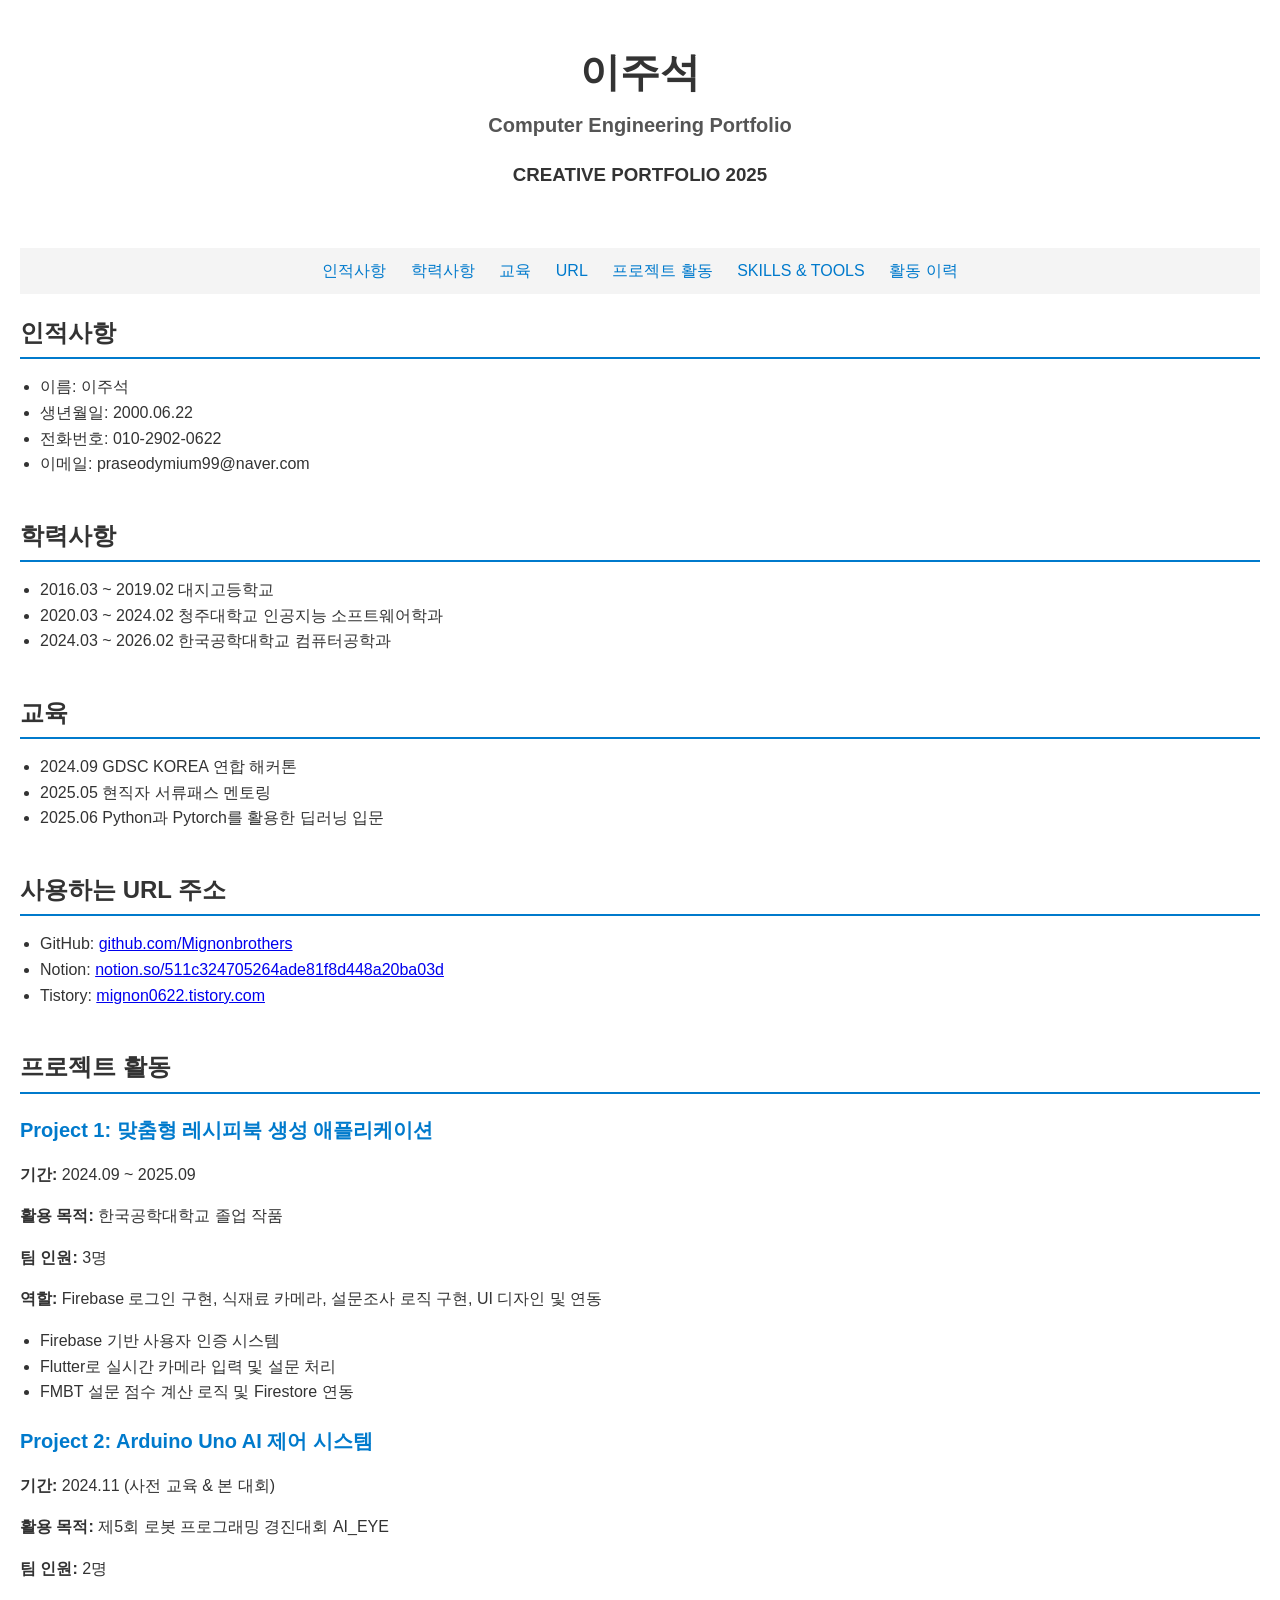
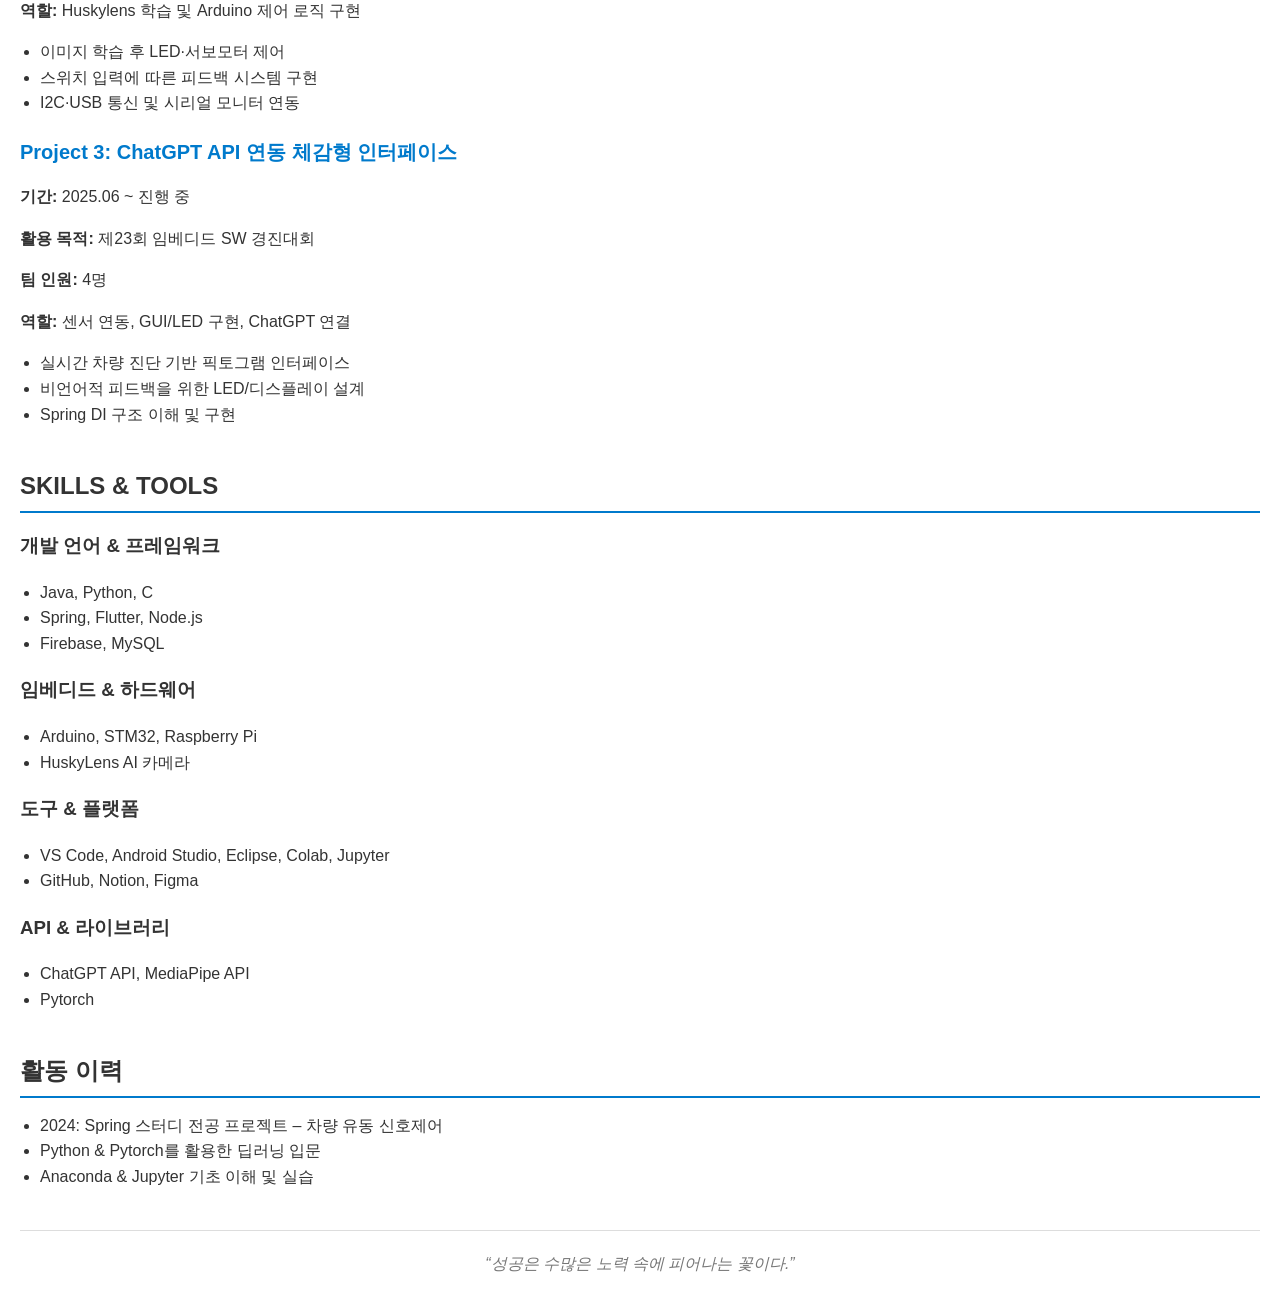
<file: home/templates/home/profile/lee.html>
<!DOCTYPE html>
<html lang="ko">
<head>
  <meta charset="UTF-8">
  <meta name="viewport" content="width=device-width, initial-scale=1">
  <title>이주석 – Creative Portfolio 2025</title>
  <style>
    body {
      font-family: 'Arial', sans-serif;
      line-height: 1.6;
      margin: 0;
      padding: 0 20px;
      color: #333;
    }
    header {
      text-align: center;
      padding: 40px 0;
    }
    header h1 {
      margin: 0;
      font-size: 2.5rem;
    }
    header h2 {
      margin: 5px 0;
      font-size: 1.25rem;
      color: #555;
    }
    nav {
      background: #f4f4f4;
      padding: 10px;
      margin-bottom: 20px;
      text-align: center;
    }
    nav a {
      margin: 0 10px;
      text-decoration: none;
      color: #007acc;
    }
    section {
      margin-bottom: 40px;
    }
    section h2 {
      border-bottom: 2px solid #007acc;
      padding-bottom: 5px;
      margin-bottom: 15px;
      font-size: 1.5rem;
    }
    ul, ol {
      margin: 0;
      padding-left: 20px;
    }
    .project {
      margin-top: 20px;
    }
    .project h3 {
      margin: 10px 0 5px;
      font-size: 1.25rem;
      color: #007acc;
    }
    footer {
      text-align: center;
      padding: 20px 0;
      font-style: italic;
      color: #777;
      border-top: 1px solid #ddd;
    }
  </style>
</head>
<body>

  <header>
    <h1>이주석</h1>
    <h2>Computer Engineering Portfolio</h2>
    <h3>CREATIVE PORTFOLIO 2025</h3>
  </header>

  <nav>
    <a href="#personal">인적사항</a>
    <a href="#education">학력사항</a>
    <a href="#training">교육</a>
    <a href="#links">URL</a>
    <a href="#projects">프로젝트 활동</a>
    <a href="#skills">SKILLS &amp; TOOLS</a>
    <a href="#activities">활동 이력</a>
  </nav>

  <section id="personal">
    <h2>인적사항</h2>
    <ul>
      <li>이름: 이주석</li>
      <li>생년월일: 2000.06.22</li>
      <li>전화번호: 010-2902-0622</li>
      <li>이메일: praseodymium99@naver.com</li>
    </ul>
  </section>

  <section id="education">
    <h2>학력사항</h2>
    <ul>
      <li>2016.03 ~ 2019.02 대지고등학교</li>
      <li>2020.03 ~ 2024.02 청주대학교 인공지능 소프트웨어학과</li>
      <li>2024.03 ~ 2026.02 한국공학대학교 컴퓨터공학과</li>
    </ul>
  </section>

  <section id="training">
    <h2>교육</h2>
    <ul>
      <li>2024.09 GDSC KOREA 연합 해커톤</li>
      <li>2025.05 현직자 서류패스 멘토링</li>
      <li>2025.06 Python과 Pytorch를 활용한 딥러닝 입문</li>
    </ul>
  </section>

  <section id="links">
    <h2>사용하는 URL 주소</h2>
    <ul>
      <li>GitHub: <a href="https://github.com/Mignonbrothers" target="_blank">github.com/Mignonbrothers</a></li>
      <li>Notion: <a href="https://www.notion.so/511c324705264ade81f8d448a20ba03d" target="_blank">notion.so/511c324705264ade81f8d448a20ba03d</a></li>
      <li>Tistory: <a href="https://mignon0622.tistory.com/" target="_blank">mignon0622.tistory.com</a></li>
    </ul>
  </section>

  <section id="projects">
    <h2>프로젝트 활동</h2>

    <div class="project">
      <h3>Project 1: 맞춤형 레시피북 생성 애플리케이션</h3>
      <p><strong>기간:</strong> 2024.09 ~ 2025.09</p>
      <p><strong>활용 목적:</strong> 한국공학대학교 졸업 작품</p>
      <p><strong>팀 인원:</strong> 3명</p>
      <p><strong>역할:</strong> Firebase 로그인 구현, 식재료 카메라, 설문조사 로직 구현, UI 디자인 및 연동</p>
      <ul>
        <li>Firebase 기반 사용자 인증 시스템</li>
        <li>Flutter로 실시간 카메라 입력 및 설문 처리</li>
        <li>FMBT 설문 점수 계산 로직 및 Firestore 연동</li>
      </ul>
    </div>

    <div class="project">
      <h3>Project 2: Arduino Uno AI 제어 시스템</h3>
      <p><strong>기간:</strong> 2024.11 (사전 교육 &amp; 본 대회)</p>
      <p><strong>활용 목적:</strong> 제5회 로봇 프로그래밍 경진대회 AI_EYE</p>
      <p><strong>팀 인원:</strong> 2명</p>
      <p><strong>역할:</strong> Huskylens 학습 및 Arduino 제어 로직 구현</p>
      <ul>
        <li>이미지 학습 후 LED·서보모터 제어</li>
        <li>스위치 입력에 따른 피드백 시스템 구현</li>
        <li>I2C·USB 통신 및 시리얼 모니터 연동</li>
      </ul>
    </div>

    <div class="project">
      <h3>Project 3: ChatGPT API 연동 체감형 인터페이스</h3>
      <p><strong>기간:</strong> 2025.06 ~ 진행 중</p>
      <p><strong>활용 목적:</strong> 제23회 임베디드 SW 경진대회</p>
      <p><strong>팀 인원:</strong> 4명</p>
      <p><strong>역할:</strong> 센서 연동, GUI/LED 구현, ChatGPT 연결</p>
      <ul>
        <li>실시간 차량 진단 기반 픽토그램 인터페이스</li>
        <li>비언어적 피드백을 위한 LED/디스플레이 설계</li>
        <li>Spring DI 구조 이해 및 구현</li>
      </ul>
    </div>
  </section>

  <section id="skills">
    <h2>SKILLS &amp; TOOLS</h2>
    <h3>개발 언어 &amp; 프레임워크</h3>
    <ul>
      <li>Java, Python, C</li>
      <li>Spring, Flutter, Node.js</li>
      <li>Firebase, MySQL</li>
    </ul>
    <h3>임베디드 &amp; 하드웨어</h3>
    <ul>
      <li>Arduino, STM32, Raspberry Pi</li>
      <li>HuskyLens AI 카메라</li>
    </ul>
    <h3>도구 &amp; 플랫폼</h3>
    <ul>
      <li>VS Code, Android Studio, Eclipse, Colab, Jupyter</li>
      <li>GitHub, Notion, Figma</li>
    </ul>
    <h3>API &amp; 라이브러리</h3>
    <ul>
      <li>ChatGPT API, MediaPipe API</li>
      <li>Pytorch</li>
    </ul>
  </section>

  <section id="activities">
    <h2>활동 이력</h2>
    <ul>
      <li>2024: Spring 스터디 전공 프로젝트 – 차량 유동 신호제어</li>
      <li>Python &amp; Pytorch를 활용한 딥러닝 입문</li>
      <li>Anaconda &amp; Jupyter 기초 이해 및 실습</li>
    </ul>
  </section>

  <footer>
    “성공은 수많은 노력 속에 피어나는 꽃이다.”
  </footer>

</body>
</html>
</file>
